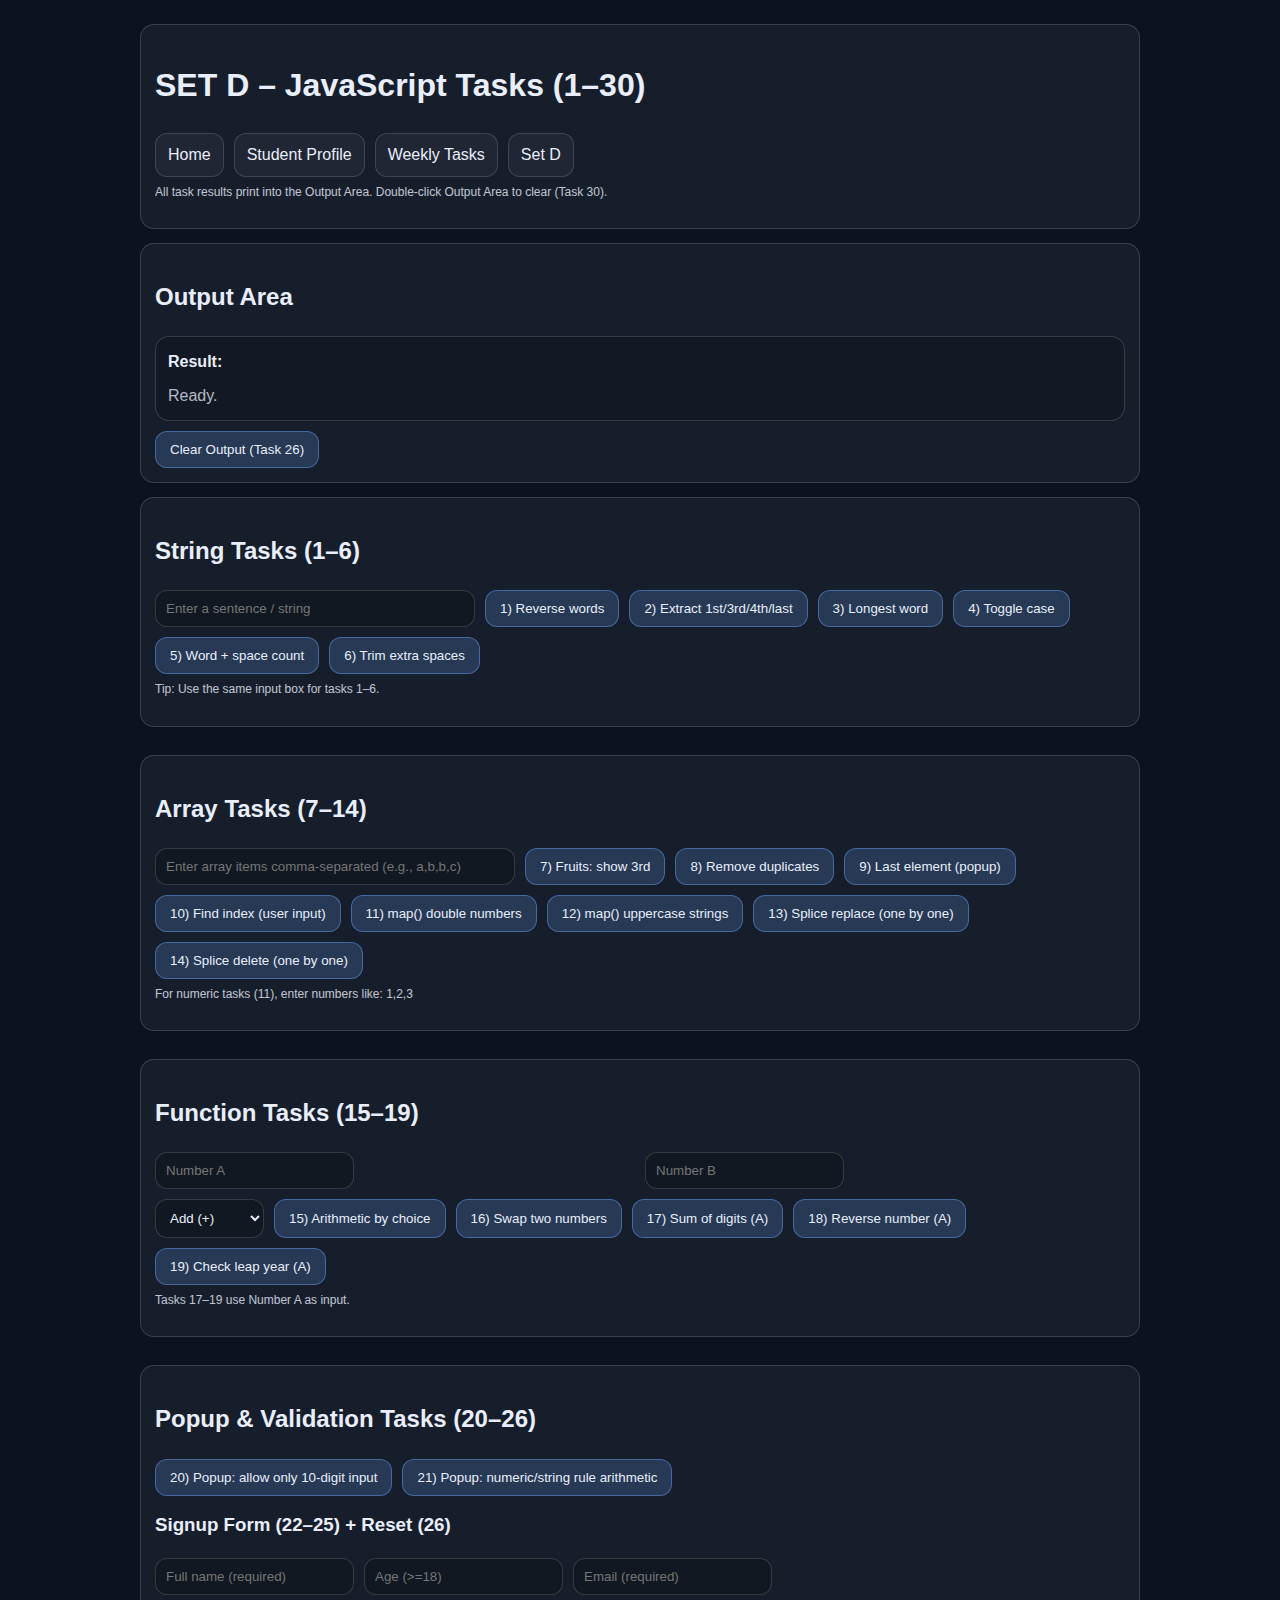
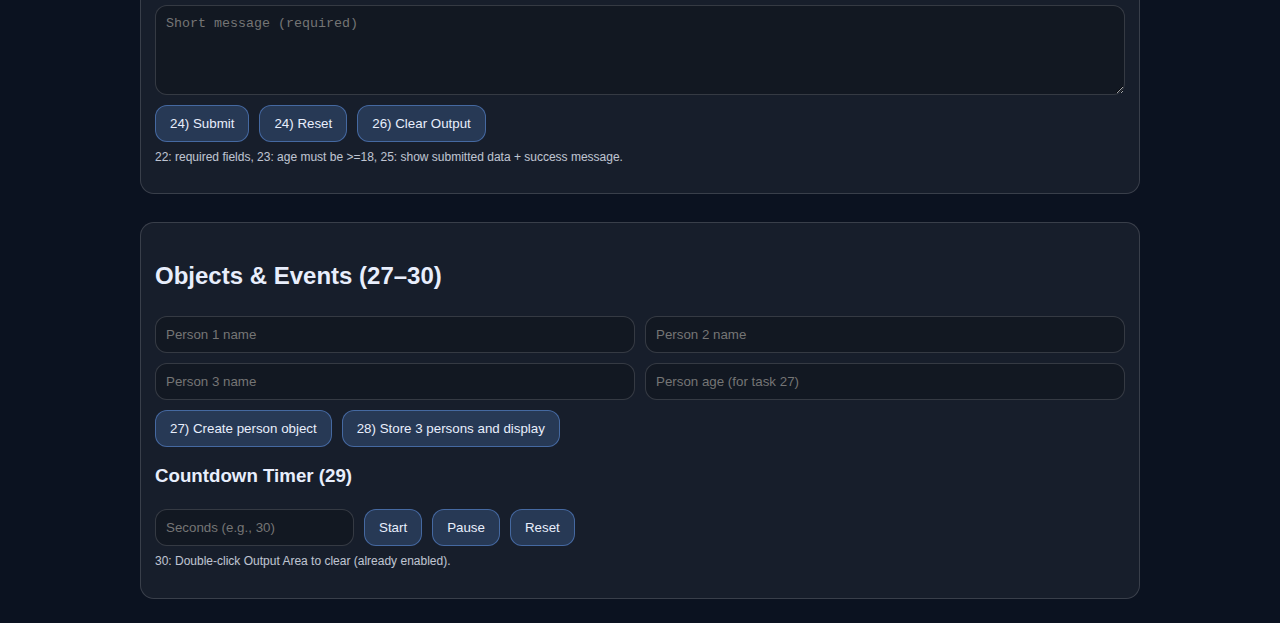
<file: set-d.html>
<!DOCTYPE html>
<html lang="en">
<head>
  <meta charset="UTF-8" />
  <meta name="viewport" content="width=device-width, initial-scale=1.0"/>
  <title>SET D – JavaScript Tasks</title>
  <link rel="stylesheet" href="style.css" />
  <style>
    .task-grid{display:grid;gap:14px}
    .task-actions{display:flex;gap:10px;flex-wrap:wrap;margin-top:10px}
    .task-actions input,.task-actions textarea,.task-actions select{
      padding:10px;border:1px solid rgba(255,255,255,.15);border-radius:12px;
      background:rgba(0,0,0,.2);color:#e8eefc;
    }
    .task-actions textarea{width:100%;min-height:90px}
    .task-actions button{
      padding:10px 14px;border-radius:12px;border:1px solid rgba(106,164,255,.45);
      background:rgba(106,164,255,.2);color:#e8eefc;cursor:pointer;
    }
    .task-actions button:hover{background:rgba(106,164,255,.28)}
    .result-box{
      margin-top:10px;padding:12px;border:1px solid rgba(255,255,255,.15);
      border-radius:14px;background:rgba(0,0,0,.16);
    }
    #result{white-space:pre-wrap;margin-top:8px;color:rgba(232,238,252,.75)}
    .hint{opacity:.8;font-size:12px;margin-top:6px}
    .two-col{display:grid;grid-template-columns:1fr 1fr;gap:10px}
    @media (max-width:700px){.two-col{grid-template-columns:1fr}}
  </style>
</head>
<body>
  <div class="container">
    <header class="card">
      <h1>SET D – JavaScript Tasks (1–30)</h1>
      <nav>
        <a href="index.html">Home</a>
        <a href="profile.html">Student Profile</a>
        <a href="tasks.html">Weekly Tasks</a>
        <a href="set-d.html">Set D</a>
      </nav>
      <p class="hint">All task results print into the Output Area. Double-click Output Area to clear (Task 30).</p>
    </header>

    <section class="card" id="resultBox">
      <h2>Output Area</h2>
      <div class="result-box">
        <strong>Result:</strong>
        <div id="result">Ready.</div>
      </div>
      <div class="task-actions">
        <button type="button" onclick="clearOutput()">Clear Output (Task 26)</button>
      </div>
    </section>

    <main class="task-grid">

      <section class="card">
        <h2>String Tasks (1–6)</h2>
        <div class="task-actions">
          <input id="strInput" type="text" placeholder="Enter a sentence / string" style="min-width:320px;">
          <button onclick="t1_reverseWords()">1) Reverse words</button>
          <button onclick="t2_extractChars()">2) Extract 1st/3rd/4th/last</button>
          <button onclick="t3_longestWord()">3) Longest word</button>
          <button onclick="t4_toggleCase()">4) Toggle case</button>
          <button onclick="t5_wordAndSpaceCount()">5) Word + space count</button>
          <button onclick="t6_trimExtraSpaces()">6) Trim extra spaces</button>
        </div>
        <p class="hint">Tip: Use the same input box for tasks 1–6.</p>
      </section>

      <section class="card">
        <h2>Array Tasks (7–14)</h2>
        <div class="task-actions">
          <input id="arrayInput" type="text" placeholder="Enter array items comma-separated (e.g., a,b,b,c)" style="min-width:360px;">
          <button onclick="t7_fruitsThird()">7) Fruits: show 3rd</button>
          <button onclick="t8_removeDuplicates()">8) Remove duplicates</button>
          <button onclick="t9_lastElementPopup()">9) Last element (popup)</button>
          <button onclick="t10_findIndexUserInput()">10) Find index (user input)</button>
          <button onclick="t11_mapDouble()">11) map() double numbers</button>
          <button onclick="t12_mapUppercase()">12) map() uppercase strings</button>
          <button onclick="t13_spliceReplaceOneByOne()">13) Splice replace (one by one)</button>
          <button onclick="t14_spliceDeleteOneByOne()">14) Splice delete (one by one)</button>
        </div>
        <p class="hint">For numeric tasks (11), enter numbers like: 1,2,3</p>
      </section>

      <section class="card">
        <h2>Function Tasks (15–19)</h2>
        <div class="task-actions two-col">
          <div>
            <input id="numA" type="number" placeholder="Number A">
          </div>
          <div>
            <input id="numB" type="number" placeholder="Number B">
          </div>
        </div>
        <div class="task-actions">
          <select id="opChoice">
            <option value="add">Add (+)</option>
            <option value="sub">Subtract (-)</option>
            <option value="mul">Multiply (*)</option>
            <option value="div">Divide (/)</option>
          </select>
          <button onclick="t15_arithmeticChoice()">15) Arithmetic by choice</button>
          <button onclick="t16_swapNumbers()">16) Swap two numbers</button>
          <button onclick="t17_sumDigits()">17) Sum of digits (A)</button>
          <button onclick="t18_reverseNumber()">18) Reverse number (A)</button>
          <button onclick="t19_checkLeapYear()">19) Check leap year (A)</button>
        </div>
        <p class="hint">Tasks 17–19 use Number A as input.</p>
      </section>

      <section class="card">
        <h2>Popup & Validation Tasks (20–26)</h2>
        <div class="task-actions">
          <button onclick="t20_allowOnly10DigitsPopup()">20) Popup: allow only 10-digit input</button>
          <button onclick="t21_numericStringRulePopup()">21) Popup: numeric/string rule arithmetic</button>
        </div>

        <h3 style="margin-top:14px;">Signup Form (22–25) + Reset (26)</h3>
        <form id="signupForm" class="task-actions" onsubmit="return handleSignupSubmit(event)">
          <input id="sName" type="text" placeholder="Full name (required)">
          <input id="sAge" type="number" placeholder="Age (>=18)" min="0">
          <input id="sEmail" type="email" placeholder="Email (required)">
          <textarea id="sMsg" placeholder="Short message (required)"></textarea>

          <button type="submit">24) Submit</button>
          <button type="reset">24) Reset</button>
          <button type="button" onclick="clearOutput()">26) Clear Output</button>
        </form>
        <p class="hint">22: required fields, 23: age must be >=18, 25: show submitted data + success message.</p>
      </section>

      <section class="card">
        <h2>Objects & Events (27–30)</h2>

        <div class="task-actions two-col">
          <input id="p1" type="text" placeholder="Person 1 name">
          <input id="p2" type="text" placeholder="Person 2 name">
          <input id="p3" type="text" placeholder="Person 3 name">
          <input id="pAge" type="number" placeholder="Person age (for task 27)">
        </div>

        <div class="task-actions">
          <button onclick="t27_createPersonObject()">27) Create person object</button>
          <button onclick="t28_storeThreePersons()">28) Store 3 persons and display</button>
        </div>

        <h3 style="margin-top:14px;">Countdown Timer (29)</h3>
        <div class="task-actions">
          <input id="timerSeconds" type="number" placeholder="Seconds (e.g., 30)" min="1">
          <button onclick="timerStart()">Start</button>
          <button onclick="timerPause()">Pause</button>
          <button onclick="timerReset()">Reset</button>
        </div>
        <p class="hint">30: Double-click Output Area to clear (already enabled).</p>
      </section>

    </main>
  </div>

  <script src="set-d.js"></script>
</body>
</html>
</file>
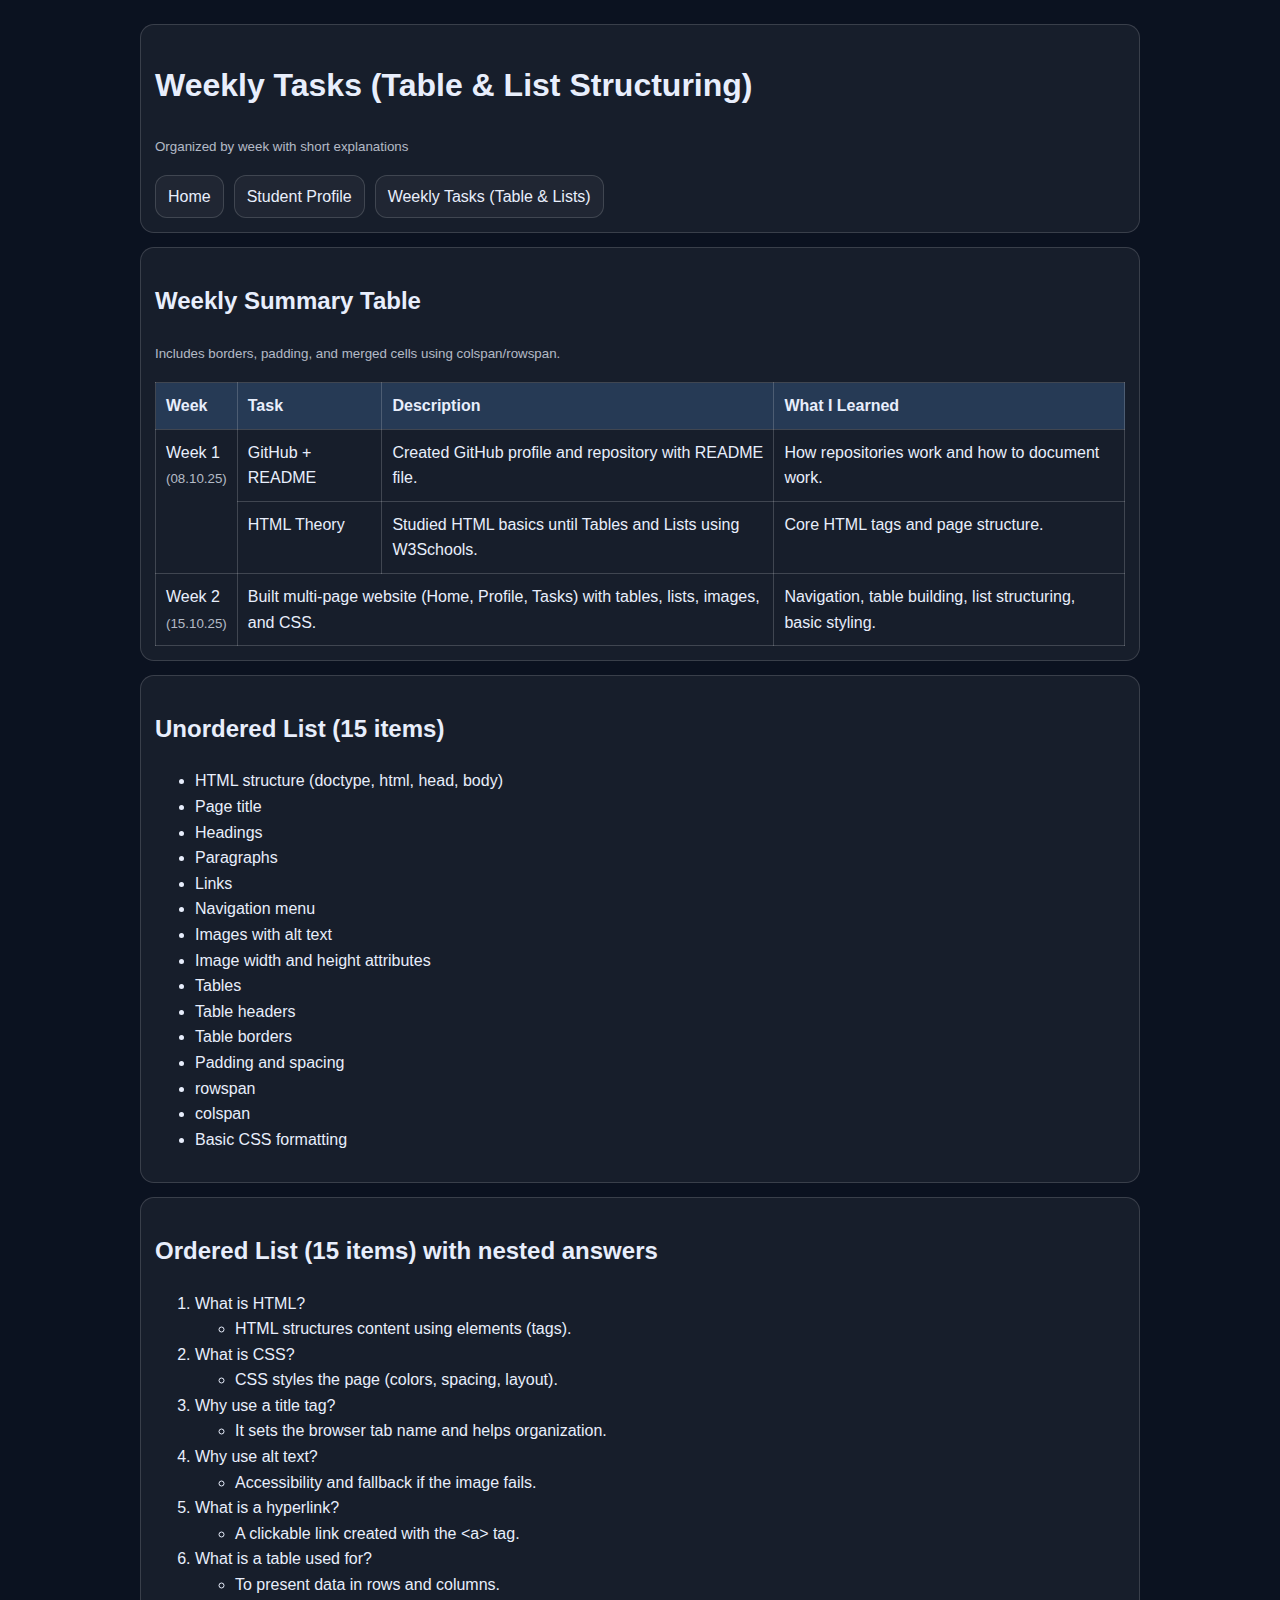
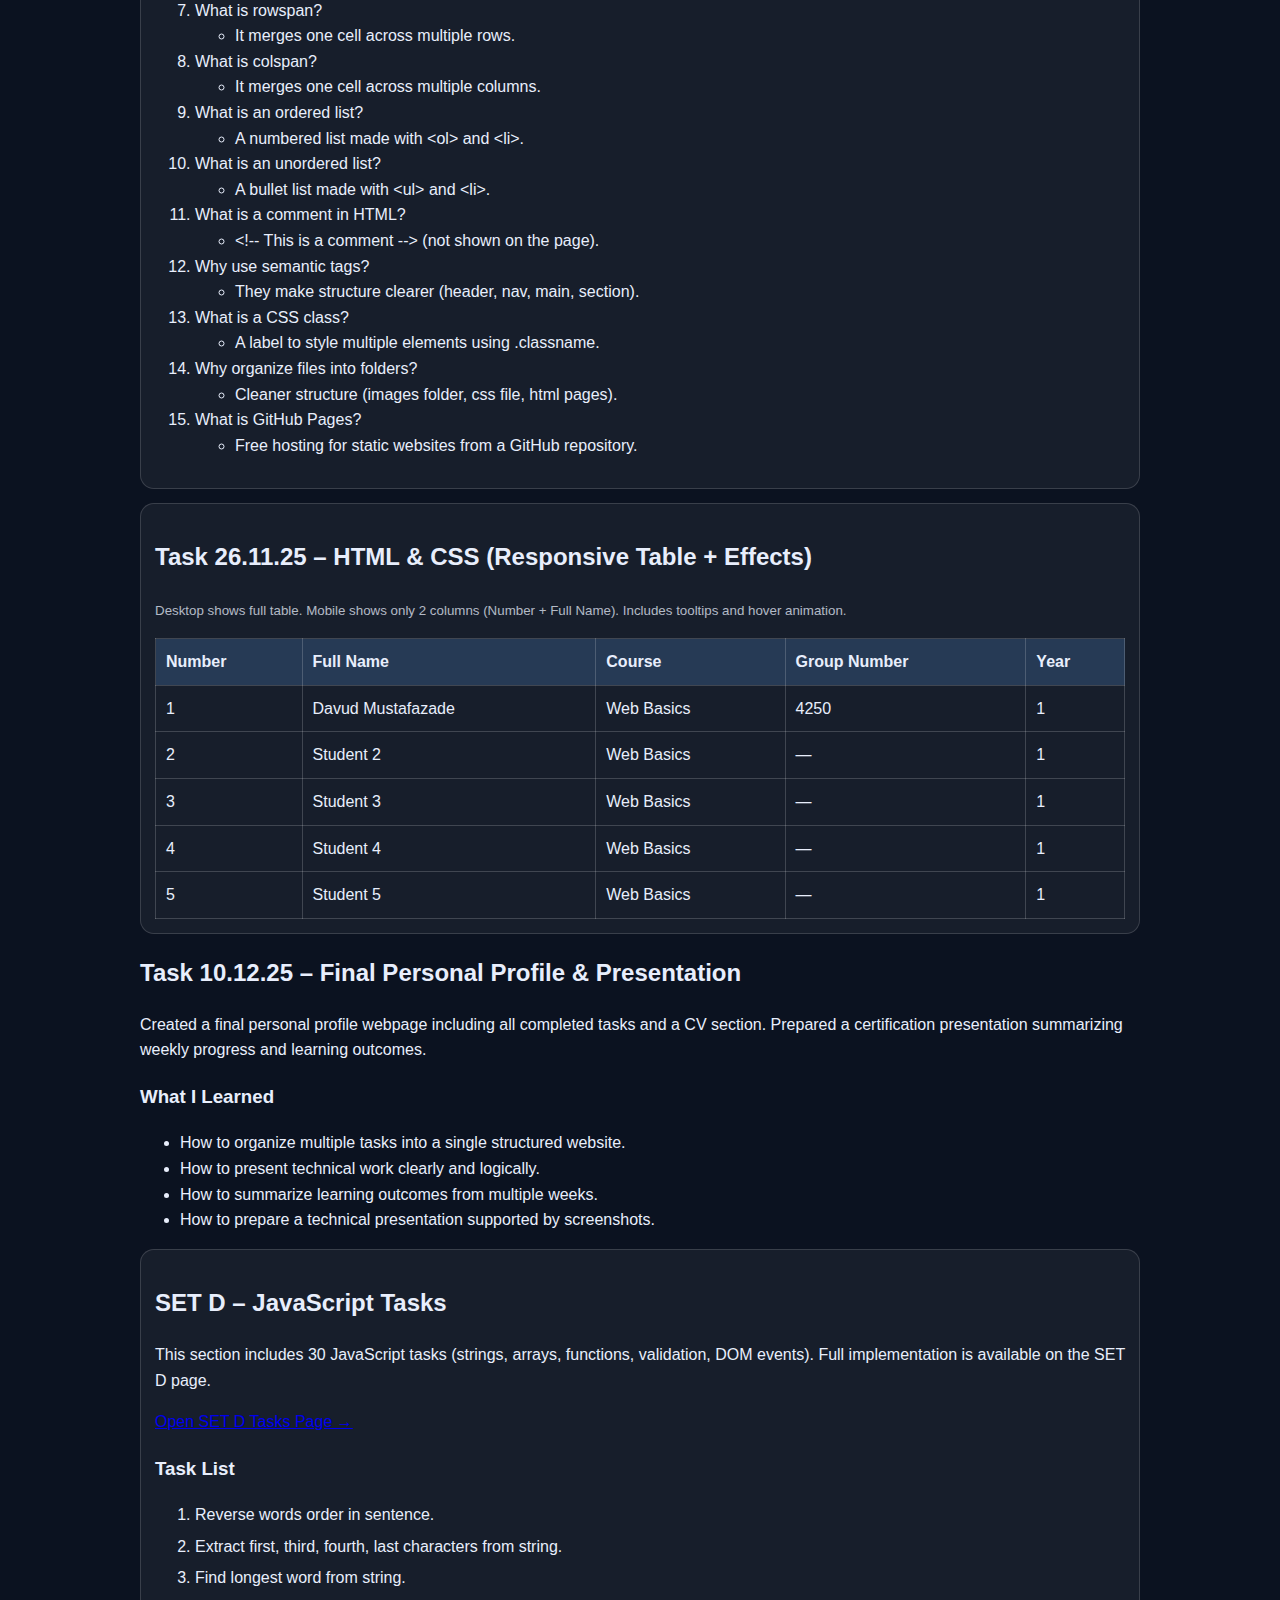
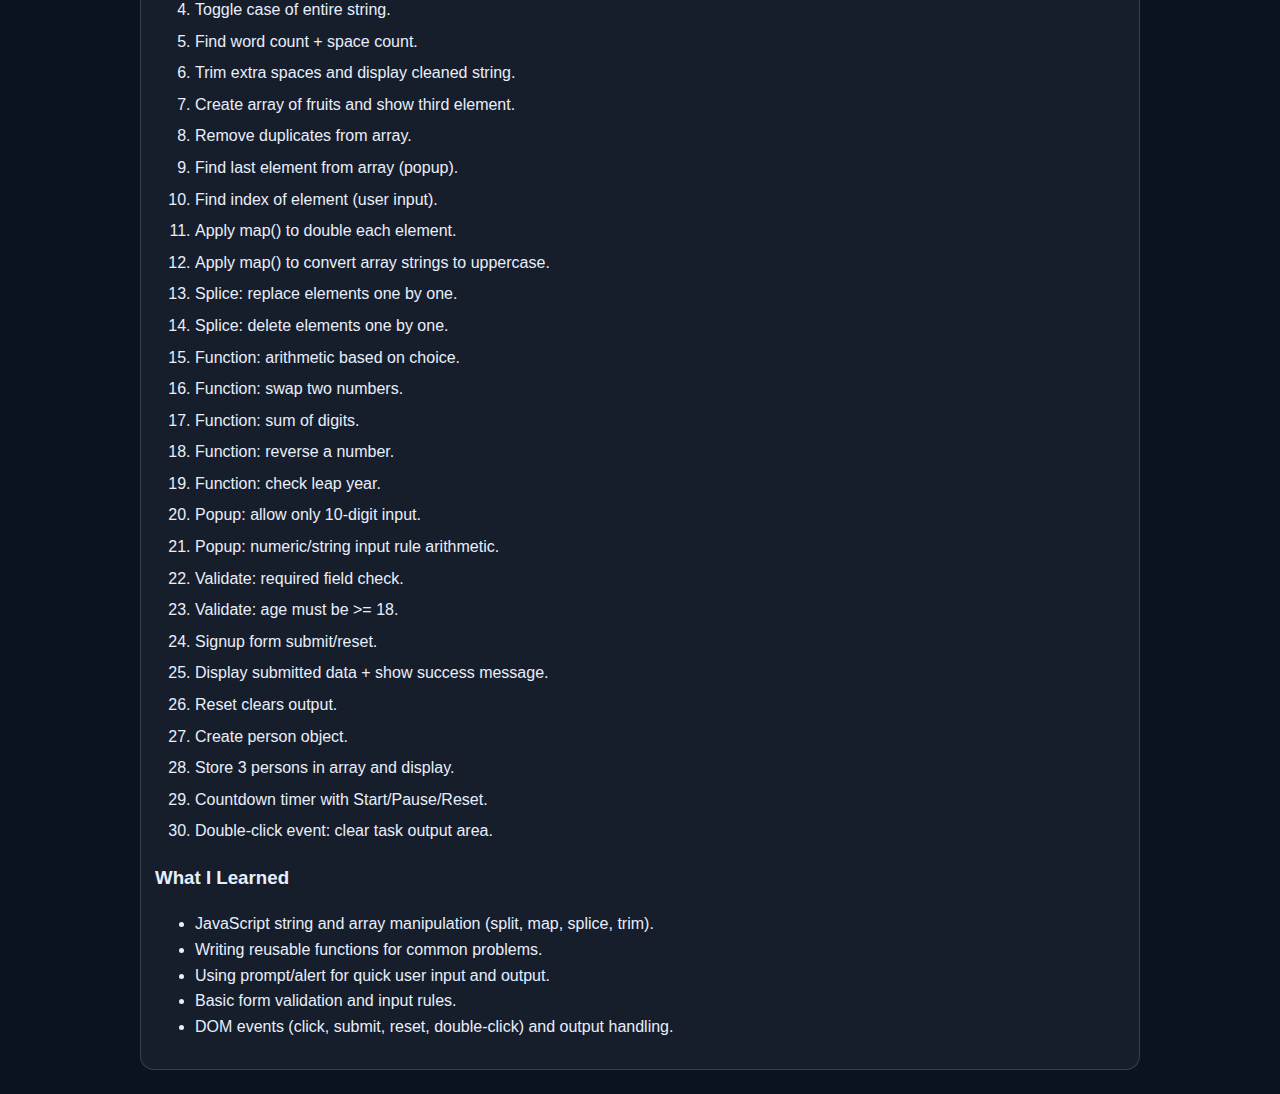
<file: tasks.html>
<!DOCTYPE html>
<html lang="en">
<head>
  <meta charset="UTF-8" />
  <meta name="viewport" content="width=device-width, initial-scale=1.0"/>
  <title>Weekly Tasks</title>
  <link rel="stylesheet" href="style.css" />
</head>
<body>
  <div class="container">
    <header>
      <h1>Weekly Tasks (Table & List Structuring)</h1>
      <p><small>Organized by week with short explanations</small></p>
      <nav>
        <a href="index.html">Home</a>
        <a href="profile.html">Student Profile</a>
        <a href="tasks.html">Weekly Tasks (Table & Lists)</a>
      </nav>
    </header>

    <section class="card">
      <h2>Weekly Summary Table</h2>
      <p><small>Includes borders, padding, and merged cells using colspan/rowspan.</small></p>

      <table>
        <thead>
          <tr>
            <th>Week</th>
            <th>Task</th>
            <th>Description</th>
            <th>What I Learned</th>
          </tr>
        </thead>
        <tbody>
          <tr>
            <td rowspan="2">Week 1<br><small>(08.10.25)</small></td>
            <td>GitHub + README</td>
            <td>Created GitHub profile and repository with README file.</td>
            <td>How repositories work and how to document work.</td>
          </tr>
          <tr>
            <td>HTML Theory</td>
            <td>Studied HTML basics until Tables and Lists using W3Schools.</td>
            <td>Core HTML tags and page structure.</td>
          </tr>

          <tr>
            <td>Week 2<br><small>(15.10.25)</small></td>
            <td colspan="2">Built multi-page website (Home, Profile, Tasks) with tables, lists, images, and CSS.</td>
            <td>Navigation, table building, list structuring, basic styling.</td>
          </tr>
        </tbody>
      </table>
    </section>

    <section class="card">
      <h2>Unordered List (15 items)</h2>
      <ul>
        <li>HTML structure (doctype, html, head, body)</li>
        <li>Page title</li>
        <li>Headings</li>
        <li>Paragraphs</li>
        <li>Links</li>
        <li>Navigation menu</li>
        <li>Images with alt text</li>
        <li>Image width and height attributes</li>
        <li>Tables</li>
        <li>Table headers</li>
        <li>Table borders</li>
        <li>Padding and spacing</li>
        <li>rowspan</li>
        <li>colspan</li>
        <li>Basic CSS formatting</li>
      </ul>
    </section>

    <section class="card">
      <h2>Ordered List (15 items) with nested answers</h2>
      <ol>
        <li>What is HTML?
          <ul><li>HTML structures content using elements (tags).</li></ul>
        </li>
        <li>What is CSS?
          <ul><li>CSS styles the page (colors, spacing, layout).</li></ul>
        </li>
        <li>Why use a title tag?
          <ul><li>It sets the browser tab name and helps organization.</li></ul>
        </li>
        <li>Why use alt text?
          <ul><li>Accessibility and fallback if the image fails.</li></ul>
        </li>
        <li>What is a hyperlink?
          <ul><li>A clickable link created with the &lt;a&gt; tag.</li></ul>
        </li>
        <li>What is a table used for?
          <ul><li>To present data in rows and columns.</li></ul>
        </li>
        <li>What is rowspan?
          <ul><li>It merges one cell across multiple rows.</li></ul>
        </li>
        <li>What is colspan?
          <ul><li>It merges one cell across multiple columns.</li></ul>
        </li>
        <li>What is an ordered list?
          <ul><li>A numbered list made with &lt;ol&gt; and &lt;li&gt;.</li></ul>
        </li>
        <li>What is an unordered list?
          <ul><li>A bullet list made with &lt;ul&gt; and &lt;li&gt;.</li></ul>
        </li>
        <li>What is a comment in HTML?
          <ul><li>&lt;!-- This is a comment --&gt; (not shown on the page).</li></ul>
        </li>
        <li>Why use semantic tags?
          <ul><li>They make structure clearer (header, nav, main, section).</li></ul>
        </li>
        <li>What is a CSS class?
          <ul><li>A label to style multiple elements using .classname.</li></ul>
        </li>
        <li>Why organize files into folders?
          <ul><li>Cleaner structure (images folder, css file, html pages).</li></ul>
        </li>
        <li>What is GitHub Pages?
          <ul><li>Free hosting for static websites from a GitHub repository.</li></ul>
        </li>
      </ol>
    </section>
    <section class="card">
  <h2>Task 26.11.25 – HTML & CSS (Responsive Table + Effects)</h2>
  <p><small>Desktop shows full table. Mobile shows only 2 columns (Number + Full Name). Includes tooltips and hover animation.</small></p>

  

  <div class="table-wrap">
    <table class="students-table">
      <thead>
        <tr>
          <th class="col-number">Number</th>
          <th class="col-name">Full Name</th>
          <th class="col-course">Course</th>
          <th class="col-id">Group Number</th>
          <th class="col-year">Year</th>
        </tr>
      </thead>
      <tbody>
        <tr>
          <td class="col-number">1</td>
          <td class="col-name">
            <span class="tip" data-tip="Example student">Davud Mustafazade</span>
          </td>
          <td class="col-course">Web Basics</td>
          <td class="col-id">4250</td>
          <td class="col-year">1</td>
        </tr>
        <tr>
          <td class="col-number">2</td>
          <td class="col-name"><span class="tip" data-tip="Add real name later">Student 2</span></td>
          <td class="col-course">Web Basics</td>
          <td class="col-id">—</td>
          <td class="col-year">1</td>
        </tr>
        <tr>
          <td class="col-number">3</td>
          <td class="col-name"><span class="tip" data-tip="Add real name later">Student 3</span></td>
          <td class="col-course">Web Basics</td>
          <td class="col-id">—</td>
          <td class="col-year">1</td>
        </tr>
        <tr>
          <td class="col-number">4</td>
          <td class="col-name"><span class="tip" data-tip="Add real name later">Student 4</span></td>
          <td class="col-course">Web Basics</td>
          <td class="col-id">—</td>
          <td class="col-year">1</td>
        </tr>
        <tr>
          <td class="col-number">5</td>
          <td class="col-name"><span class="tip" data-tip="Add real name later">Student 5</span></td>
          <td class="col-course">Web Basics</td>
          <td class="col-id">—</td>
          <td class="col-year">1</td>
        </tr>
      </tbody>
    </table>
  </div>
</section>
<h2>Task 10.12.25 – Final Personal Profile & Presentation</h2>
<p>
Created a final personal profile webpage including all completed tasks and a CV section.
Prepared a certification presentation summarizing weekly progress and learning outcomes.
</p>

<h3>What I Learned</h3>
<ul>
  <li>How to organize multiple tasks into a single structured website.</li>
  <li>How to present technical work clearly and logically.</li>
  <li>How to summarize learning outcomes from multiple weeks.</li>
  <li>How to prepare a technical presentation supported by screenshots.</li>
</ul>
<section class="card" id="set-d">
  <h2>SET D – JavaScript Tasks</h2>
  <p>
    This section includes 30 JavaScript tasks (strings, arrays, functions, validation, DOM events).
    Full implementation is available on the SET D page.
  </p>

  <p>
    <a href="set-d.html">Open SET D Tasks Page →</a>
  </p>

  <h3>Task List</h3>
  <ol class="setd-list">
    <li>Reverse words order in sentence.</li>
    <li>Extract first, third, fourth, last characters from string.</li>
    <li>Find longest word from string.</li>
    <li>Toggle case of entire string.</li>
    <li>Find word count + space count.</li>
    <li>Trim extra spaces and display cleaned string.</li>
    <li>Create array of fruits and show third element.</li>
    <li>Remove duplicates from array.</li>
    <li>Find last element from array (popup).</li>
    <li>Find index of element (user input).</li>
    <li>Apply map() to double each element.</li>
    <li>Apply map() to convert array strings to uppercase.</li>
    <li>Splice: replace elements one by one.</li>
    <li>Splice: delete elements one by one.</li>
    <li>Function: arithmetic based on choice.</li>
    <li>Function: swap two numbers.</li>
    <li>Function: sum of digits.</li>
    <li>Function: reverse a number.</li>
    <li>Function: check leap year.</li>
    <li>Popup: allow only 10-digit input.</li>
    <li>Popup: numeric/string input rule arithmetic.</li>
    <li>Validate: required field check.</li>
    <li>Validate: age must be &gt;= 18.</li>
    <li>Signup form submit/reset.</li>
    <li>Display submitted data + show success message.</li>
    <li>Reset clears output.</li>
    <li>Create person object.</li>
    <li>Store 3 persons in array and display.</li>
    <li>Countdown timer with Start/Pause/Reset.</li>
    <li>Double-click event: clear task output area.</li>
  </ol>

  <h3>What I Learned</h3>
  <ul>
    <li>JavaScript string and array manipulation (split, map, splice, trim).</li>
    <li>Writing reusable functions for common problems.</li>
    <li>Using prompt/alert for quick user input and output.</li>
    <li>Basic form validation and input rules.</li>
    <li>DOM events (click, submit, reset, double-click) and output handling.</li>
  </ul>
</section>


   

  </div>
</body>
</html>
</file>
<file: style.css>
*{box-sizing:border-box}
body{
  margin:0;
  font-family:Arial, sans-serif;
  background:#0b1220;
  color:#e8eefc;
  line-height:1.6;
}
.container{width:min(1000px,92%);margin:24px auto}
header{
  border:1px solid rgba(255,255,255,.15);
  border-radius:14px;
  padding:14px;
  background:rgba(255,255,255,.05);
}
nav{margin-top:10px;display:flex;gap:10px;flex-wrap:wrap}
nav a{
  color:#e8eefc;text-decoration:none;
  padding:8px 12px;border-radius:12px;
  border:1px solid rgba(255,255,255,.15);
  background:rgba(255,255,255,.04);
}
nav a:hover{border-color:rgba(100,170,255,.6)}
.card{
  margin-top:14px;
  border:1px solid rgba(255,255,255,.15);
  border-radius:14px;
  padding:14px;
  background:rgba(255,255,255,.05);
}
img{
  border-radius:12px;
  border:1px solid rgba(255,255,255,.15);
}
table{width:100%;border-collapse:collapse;margin-top:10px}
th,td{border:1px solid rgba(255,255,255,.18);padding:10px;vertical-align:top}
th{background:rgba(100,170,255,.2);text-align:left}
small{color:rgba(232,238,252,.75)}

.setd-list li { margin: 6px 0; }

.result-box{
  margin-top:10px;
  padding:12px;
  border:1px solid rgba(255,255,255,.15);
  border-radius:14px;
  background: rgba(0,0,0,.16);
}
#result{ margin-top:8px; color: var(--muted); }
</file>
